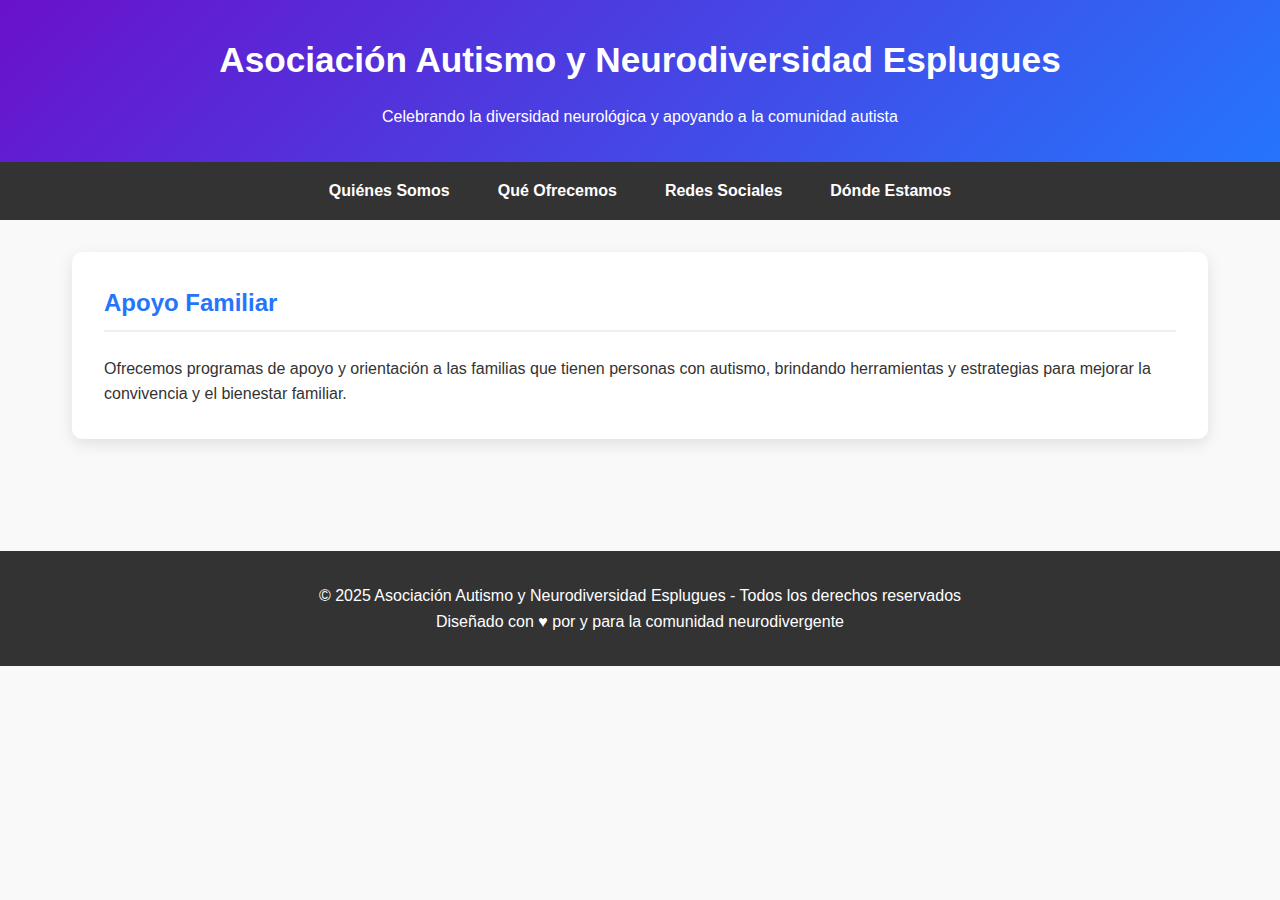
<file: index.html>
<!DOCTYPE html>
<html lang="es">
<head>
    <meta charset="UTF-8">
    <meta name="viewport" content="width=device-width, initial-scale=1.0">
    <title>Asociación Autismo y Neurodiversidad Esplugues</title>
    <link rel="stylesheet" href="styles.css">
    </head>
<body>
    <header>
        <div class="logo">Asociación Autismo y Neurodiversidad Esplugues</div>
        <p>Celebrando la diversidad neurológica y apoyando a la comunidad autista</p>
    </header>
    
    <nav>
        <ul>
            <li><a href="quienes-somos.html">Quiénes Somos</a></li>
            <li><a href="que-ofrecemos.html">Qué Ofrecemos</a></li>
            <li><a href="redes-sociales.html">Redes Sociales</a></li>
            <li><a href="donde-estamos.html">Dónde Estamos</a></li>
        </ul>
    </nav>
    
    <div class="container">
        <section>
            <h2 id="apoyo-familiar">Apoyo Familiar</h2>
            <p>Ofrecemos programas de apoyo y orientación a las familias
            que tienen personas con autismo, brindando herramientas y
            estrategias para mejorar la convivencia y el bienestar
            familiar.</p>
        </section>
    </div>
    
    <footer>
        <p>© 2025 Asociación Autismo y Neurodiversidad Esplugues - Todos los derechos reservados</p>
        <p>Diseñado con ♥ por y para la comunidad neurodivergente</p>
    </footer>
</body>
</html>
</file>
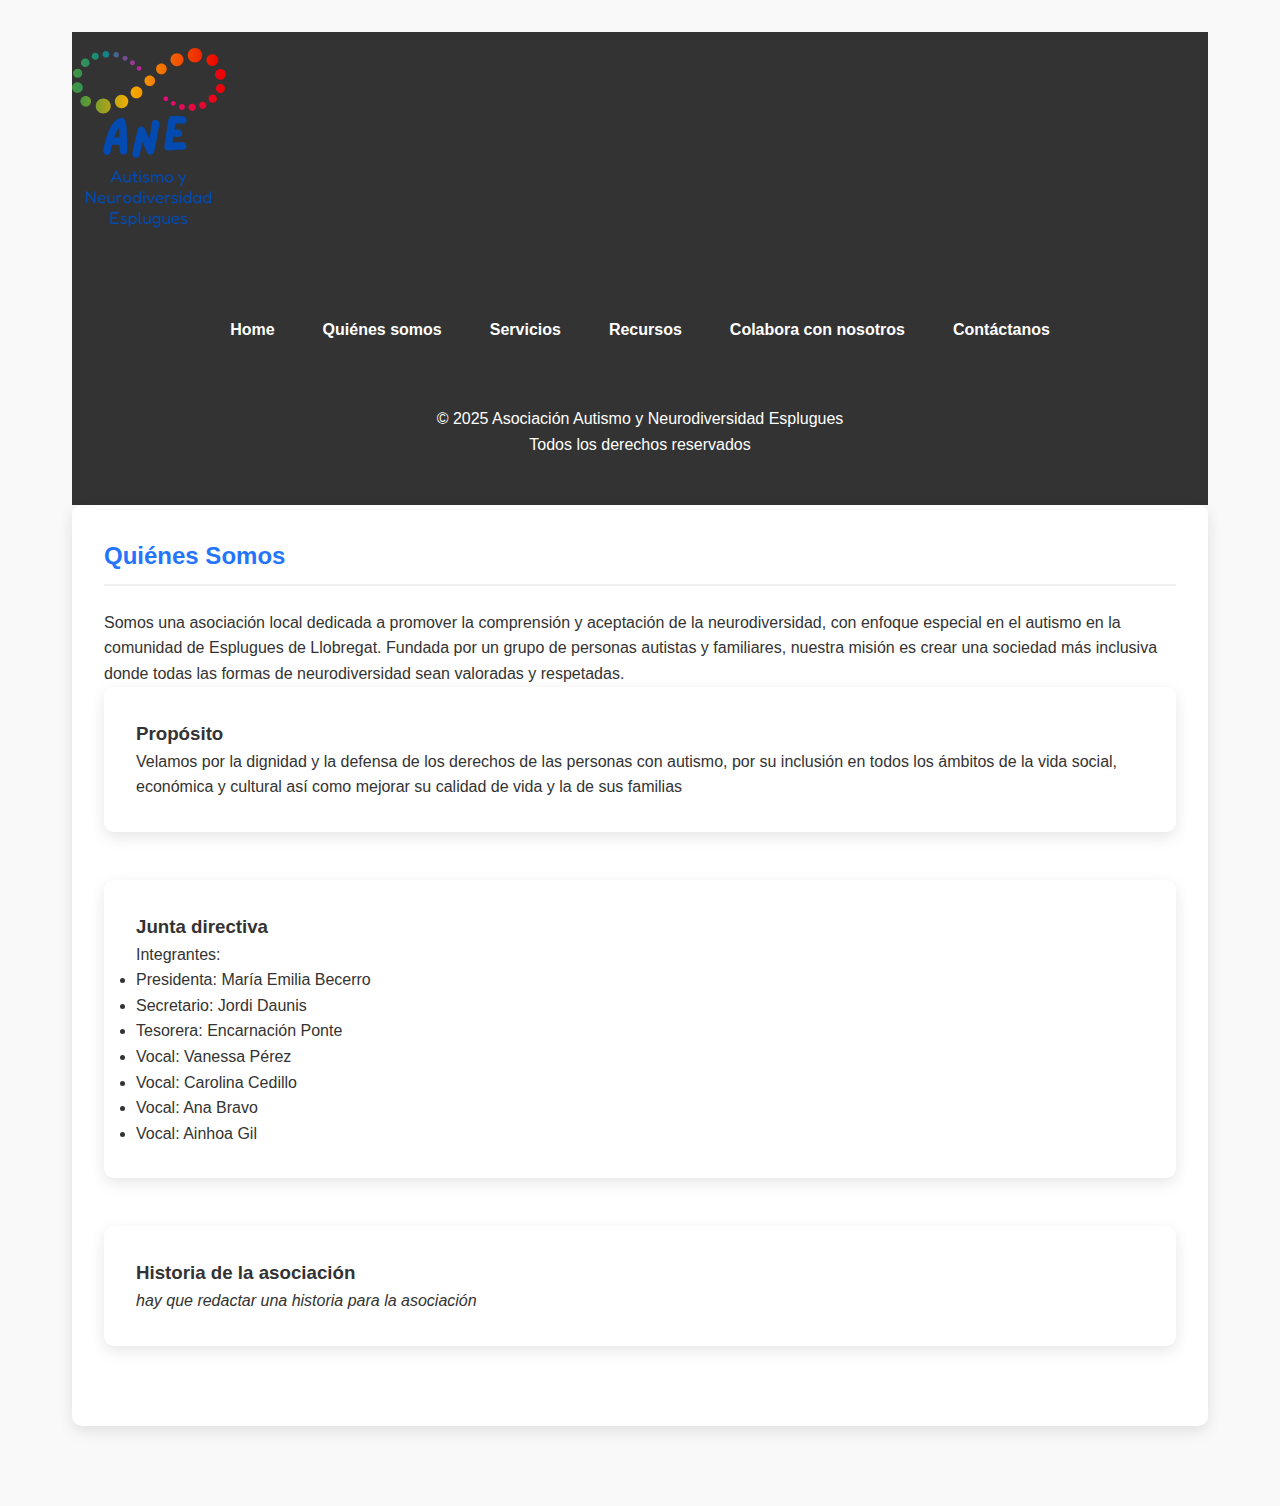
<file: acerca.html>
<!DOCTYPE html>
<html lang="es">
<head>
    <meta charset="UTF-8">
    <meta name="viewport" content="width=device-width, initial-scale=1.0">
    <title>Quiénes Somos | Asociación Autismo y Neurodiversidad
Esplugues</title>
    <link rel="stylesheet" href="styles.css">
    </head>
<body>
    <div class="container">
        <!-- Left Navigation Panel -->
        <nav class="sidebar">
            <div class="logo">
                <img src="images/logo.svg" alt="Logo" height=180>
                <p>Asociación Autismo y Neurodiversidad Esplugues</p>
            </div>
            <ul class="nav-menu">
                <li class="nav-item">
                    <a href="index.html" class="nav-link active" data-section="home">Home</a>
                </li>
                <li class="nav-item">
                    <a href="acerca.html" class="nav-link" data-section="about">Quiénes somos</a>
                </li>
                <li class="nav-item">
                    <a href="servicios.html" class="nav-link" data-section="services">Servicios</a>
                </li>
                <li class="nav-item">
                    <a href="recursos.html" class="nav-link" data-section="resources">Recursos</a>
                </li>
                <li class="nav-item">
                    <a href="colabora.html" class="nav-link" data-section="colabora">Colabora con nosotros</a>
                </li>
                <li class="nav-item">
                    <a href="contacto.html" class="nav-link" data-section="contact">Contáctanos</a>
                </li>
            </ul>

            <footer class="sidebar-footer">
                <p>&copy; 2025 Asociación Autismo y Neurodiversidad Esplugues</p>
                <p>Todos los derechos reservados</p>
            </footer>
        </nav>

        <!-- Main Content Area -->
        <main class="main-content">
            <section class="section active">
                <h2 id="quiénes-somos">Quiénes Somos</h2>
                <p>Somos una asociación local dedicada a promover la
                comprensión y aceptación de la neurodiversidad, con
                enfoque especial en el autismo en la comunidad de
                Esplugues de Llobregat. Fundada por un grupo de personas
                autistas y familiares, nuestra misión es crear una
                sociedad más inclusiva donde todas las formas de
                neurodiversidad sean valoradas y respetadas.</p>
                <section id="propósito" class="card">
                <h3>Propósito</h3>
                <p>Velamos por la dignidad y la defensa de los derechos
                de las personas con autismo, por su inclusión en todos
                los ámbitos de la vida social, económica y cultural así
                como mejorar su calidad de vida y la de sus familias</p>
                </section>
                <section id="junta-directiva" class="card">
                <h3>Junta directiva</h3>
                <p>Integrantes:</p>
                <ul>
                <li>Presidenta: María Emilia Becerro</li>
                <li>Secretario: Jordi Daunis</li>
                <li>Tesorera: Encarnación Ponte</li>
                <li>Vocal: Vanessa Pérez</li>
                <li>Vocal: Carolina Cedillo</li>
                <li>Vocal: Ana Bravo</li>
                <li>Vocal: Ainhoa Gil</li>
                </ul>
                </section>
                <section id="historia-de-la-asociación" class="card">
                <h3>Historia de la asociación</h3>
                <p><em>hay que redactar una historia para la
                asociación</em></p>
                </section>
            </section>
                    </main>
    </div>

    <script>
        // Set active navigation based on current page
        document.addEventListener('DOMContentLoaded', function() {
            const navLinks = document.querySelectorAll('.nav-link');

            // Remove active class from all links
            navLinks.forEach(link => link.classList.remove('active'));

            // Add active class to current section link
            const activeLink = document.querySelector(`[data-section="about"]`);
            if (activeLink) {
                activeLink.classList.add('active');
            }
        });
    </script>
    
</body>
</html>
</file>
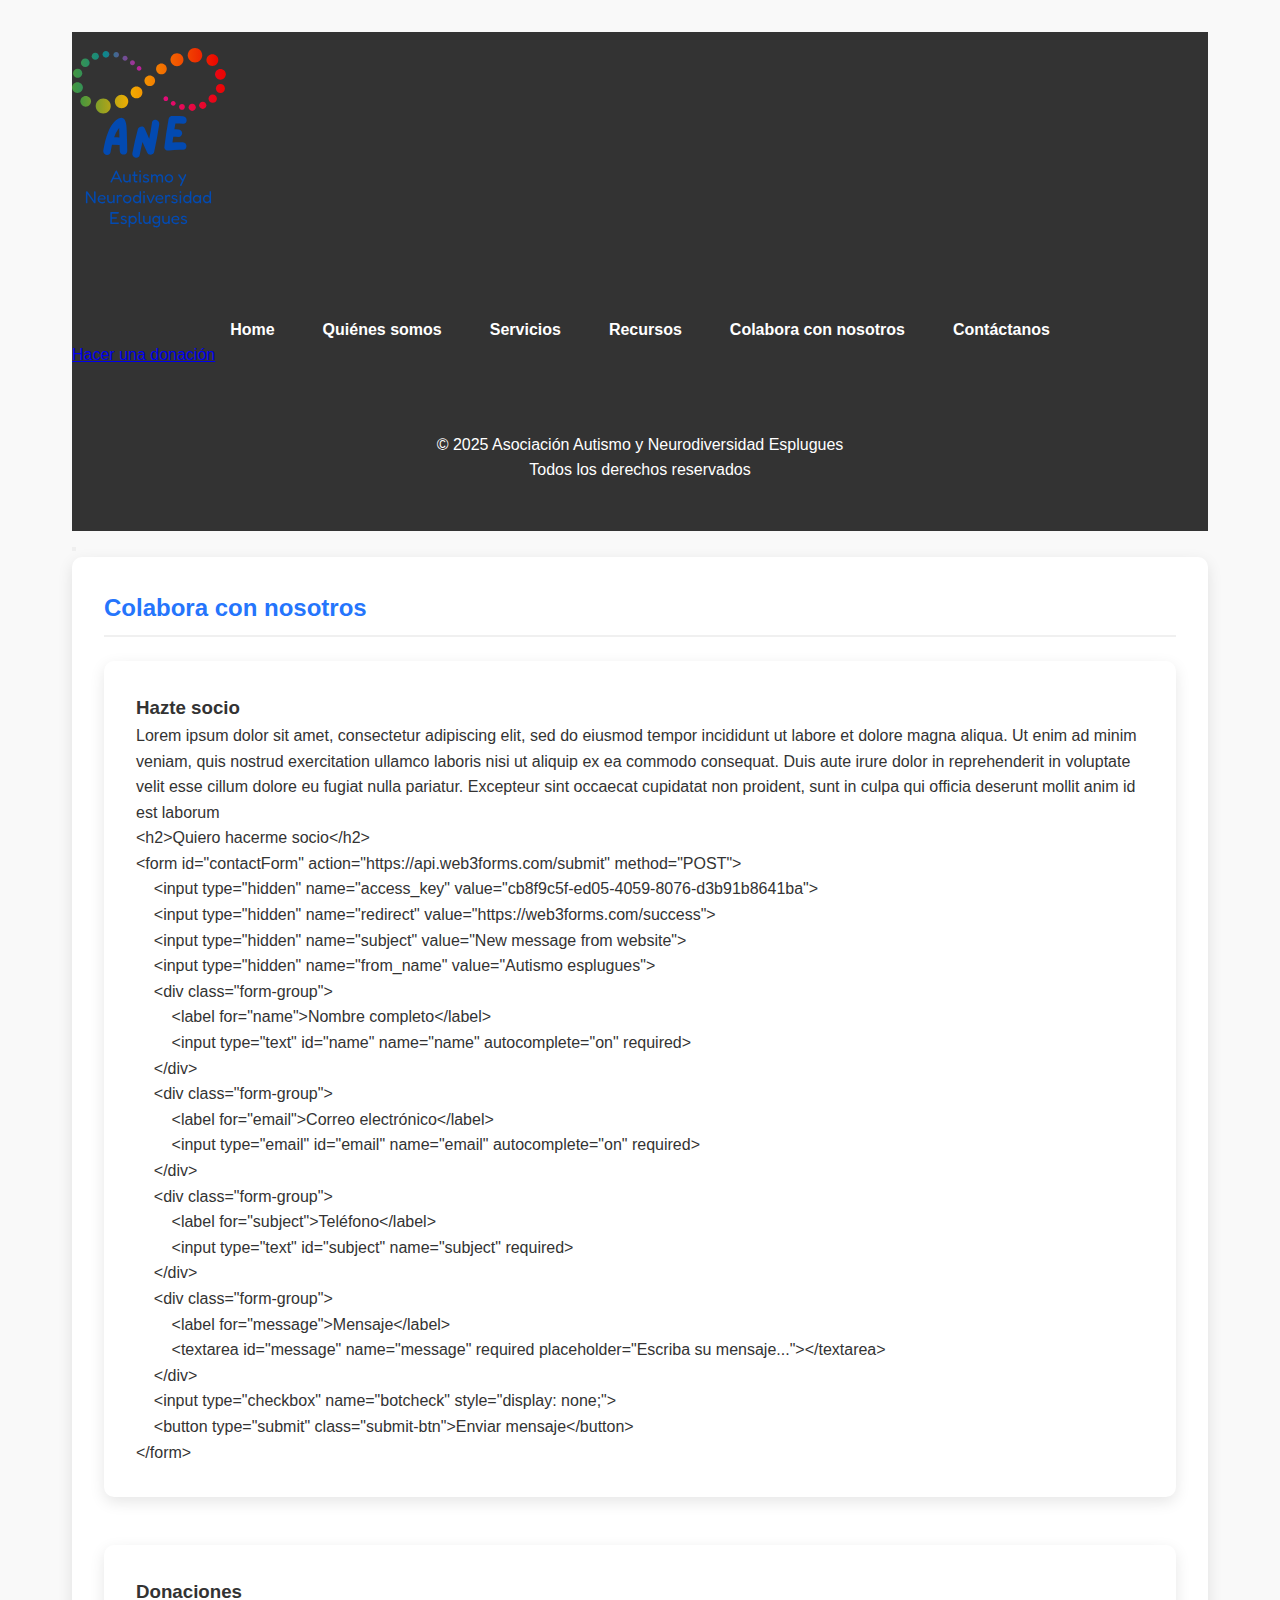
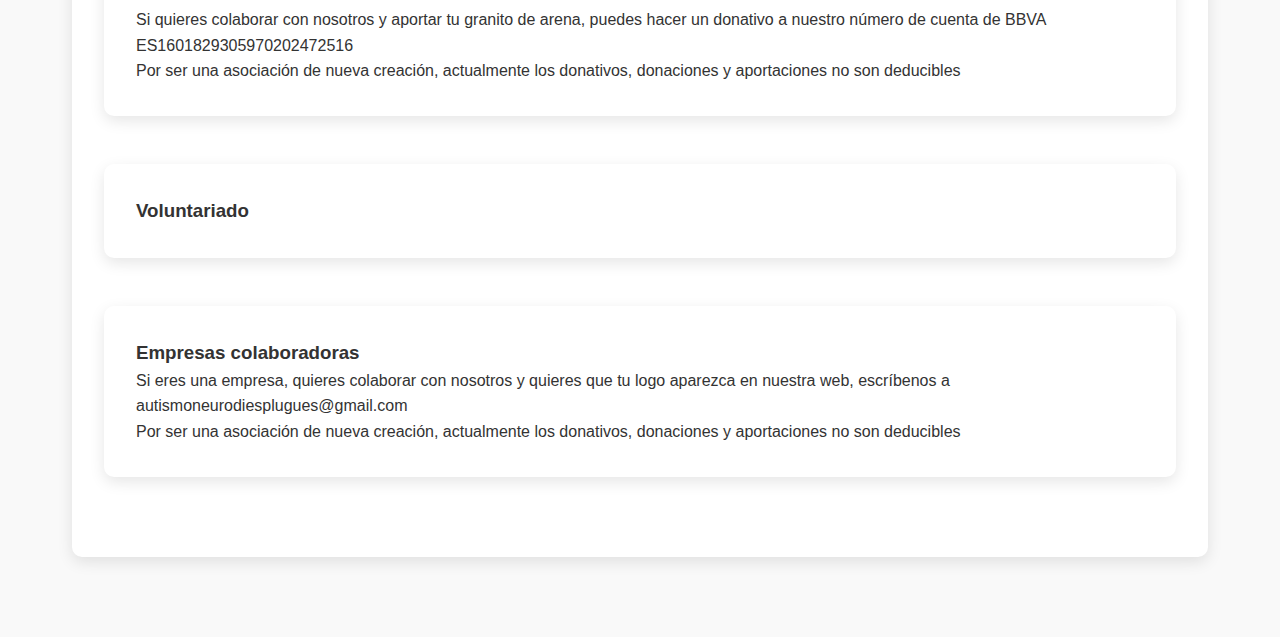
<file: colabora.html>
<!DOCTYPE html>
<html lang="es">
<head>
    <meta charset="UTF-8">
    <meta name="viewport" content="width=device-width, initial-scale=1.0">
    <title>Colabora con nosotros | Asociación Autismo y Neurodiversidad
Esplugues</title>
    <link rel="stylesheet" href="styles.css">
    </head>
<body>
    <div class="container">
        <!-- Left Navigation Panel -->
        <nav class="sidebar">
            <div class="logo">
                <img src="images/logo.svg" alt="Logo" height=180>
                <p>Asociación Autismo y Neurodiversidad Esplugues</p>
            </div>
            <ul class="nav-menu">
                <li class="nav-item">
                    <a href="index.html" class="nav-link active" data-section="home">Home</a>
                </li>
                <li class="nav-item">
                    <a href="acerca.html" class="nav-link" data-section="about">Quiénes somos</a>
                </li>
                <li class="nav-item">
                    <a href="servicios.html" class="nav-link" data-section="services">Servicios</a>
                </li>
                <li class="nav-item">
                    <a href="recursos.html" class="nav-link" data-section="resources">Recursos</a>
                </li>
                <li class="nav-item">
                    <a href="colabora.html" class="nav-link" data-section="colabora">Colabora con nosotros</a>
                </li>
                <li class="nav-item">
                    <a href="contacto.html" class="nav-link" data-section="contact">Contáctanos</a>
                </li>
            </ul>

            <div class="donation-section">
                <a href="colabora.html#donaciones" class="donation-btn">Hacer una donación</a>
            </div>

            <footer class="sidebar-footer">
                <p>&copy; 2025 Asociación Autismo y Neurodiversidad Esplugues</p>
                <p>Todos los derechos reservados</p>
            </footer>
        </nav>

        <!-- Main Content Area -->
        <main class="main-content">
            <button class="sidebar-toggle" id="sidebarToggle">
                <span></span>
                <span></span>
                <span></span>
            </button>

            <section class="section active">
                <h2 id="colabora-con-nosotros">Colabora con
                nosotros</h2>
                <section id="hazte-socio" class="card">
                <h3>Hazte socio</h3>
                <p>Lorem ipsum dolor sit amet, consectetur adipiscing
                elit, sed do eiusmod tempor incididunt ut labore et
                dolore magna aliqua. Ut enim ad minim veniam, quis
                nostrud exercitation ullamco laboris nisi ut aliquip ex
                ea commodo consequat. Duis aute irure dolor in
                reprehenderit in voluptate velit esse cillum dolore eu
                fugiat nulla pariatur. Excepteur sint occaecat cupidatat
                non proident, sunt in culpa qui officia deserunt mollit
                anim id est laborum</p>
                <div class="form-container">
                <pre><code>&lt;h2&gt;Quiero hacerme socio&lt;/h2&gt;
&lt;form id=&quot;contactForm&quot; action=&quot;https://api.web3forms.com/submit&quot; method=&quot;POST&quot;&gt;
    &lt;input type=&quot;hidden&quot; name=&quot;access_key&quot; value=&quot;cb8f9c5f-ed05-4059-8076-d3b91b8641ba&quot;&gt;
    &lt;input type=&quot;hidden&quot; name=&quot;redirect&quot; value=&quot;https://web3forms.com/success&quot;&gt;
    &lt;input type=&quot;hidden&quot; name=&quot;subject&quot; value=&quot;New message from website&quot;&gt;
    &lt;input type=&quot;hidden&quot; name=&quot;from_name&quot; value=&quot;Autismo esplugues&quot;&gt;
    &lt;div class=&quot;form-group&quot;&gt;
        &lt;label for=&quot;name&quot;&gt;Nombre completo&lt;/label&gt;
        &lt;input type=&quot;text&quot; id=&quot;name&quot; name=&quot;name&quot; autocomplete=&quot;on&quot; required&gt;
    &lt;/div&gt;
    &lt;div class=&quot;form-group&quot;&gt;
        &lt;label for=&quot;email&quot;&gt;Correo electrónico&lt;/label&gt;
        &lt;input type=&quot;email&quot; id=&quot;email&quot; name=&quot;email&quot; autocomplete=&quot;on&quot; required&gt;
    &lt;/div&gt;
    &lt;div class=&quot;form-group&quot;&gt;
        &lt;label for=&quot;subject&quot;&gt;Teléfono&lt;/label&gt;
        &lt;input type=&quot;text&quot; id=&quot;subject&quot; name=&quot;subject&quot; required&gt;
    &lt;/div&gt;
    &lt;div class=&quot;form-group&quot;&gt;
        &lt;label for=&quot;message&quot;&gt;Mensaje&lt;/label&gt;
        &lt;textarea id=&quot;message&quot; name=&quot;message&quot; required placeholder=&quot;Escriba su mensaje...&quot;&gt;&lt;/textarea&gt;
    &lt;/div&gt;
    &lt;input type=&quot;checkbox&quot; name=&quot;botcheck&quot; style=&quot;display: none;&quot;&gt;
    &lt;button type=&quot;submit&quot; class=&quot;submit-btn&quot;&gt;Enviar mensaje&lt;/button&gt;
&lt;/form&gt;</code></pre>
                </div>
                </section>
                <section id="donaciones" class="card">
                <h3>Donaciones</h3>
                <p>Si quieres colaborar con nosotros y aportar tu
                granito de arena, puedes hacer un donativo a nuestro
                número de cuenta de BBVA ES1601829305970202472516</p>
                <div class="note">
                <p>Por ser una asociación de nueva creación, actualmente
                los donativos, donaciones y aportaciones no son
                deducibles</p>
                </div>
                </section>
                <section id="voluntariado" class="card">
                <h3>Voluntariado</h3>
                </section>
                <section id="empresas-colaboradoras" class="card">
                <h3>Empresas colaboradoras</h3>
                <p>Si eres una empresa, quieres colaborar con nosotros y
                quieres que tu logo aparezca en nuestra web, escríbenos
                a autismoneurodiesplugues@gmail.com</p>
                <div class="note">
                <p>Por ser una asociación de nueva creación, actualmente
                los donativos, donaciones y aportaciones no son
                deducibles</p>
                </div>
                </section>
            </section>
        </main>
    </div>

    <script>
        // Set active navigation based on current page
        document.addEventListener('DOMContentLoaded', function() {
            const navLinks = document.querySelectorAll('.nav-link');

            // Remove active class from all links
            navLinks.forEach(link => link.classList.remove('active'));

            // Add active class to current section link
            const activeLink = document.querySelector(`[data-section="colabora"]`);
            if (activeLink) {
                activeLink.classList.add('active');
            }
        });

        // Toggle left side panel
        const sidebarToggle = document.getElementById('sidebarToggle');
        const sidebar = document.querySelector('.sidebar');
        
        if (sidebarToggle) {
            sidebarToggle.addEventListener('click', function() {
                sidebar.classList.toggle('show');
            });
        }
    </script>
    
</body>
</html>
</file>
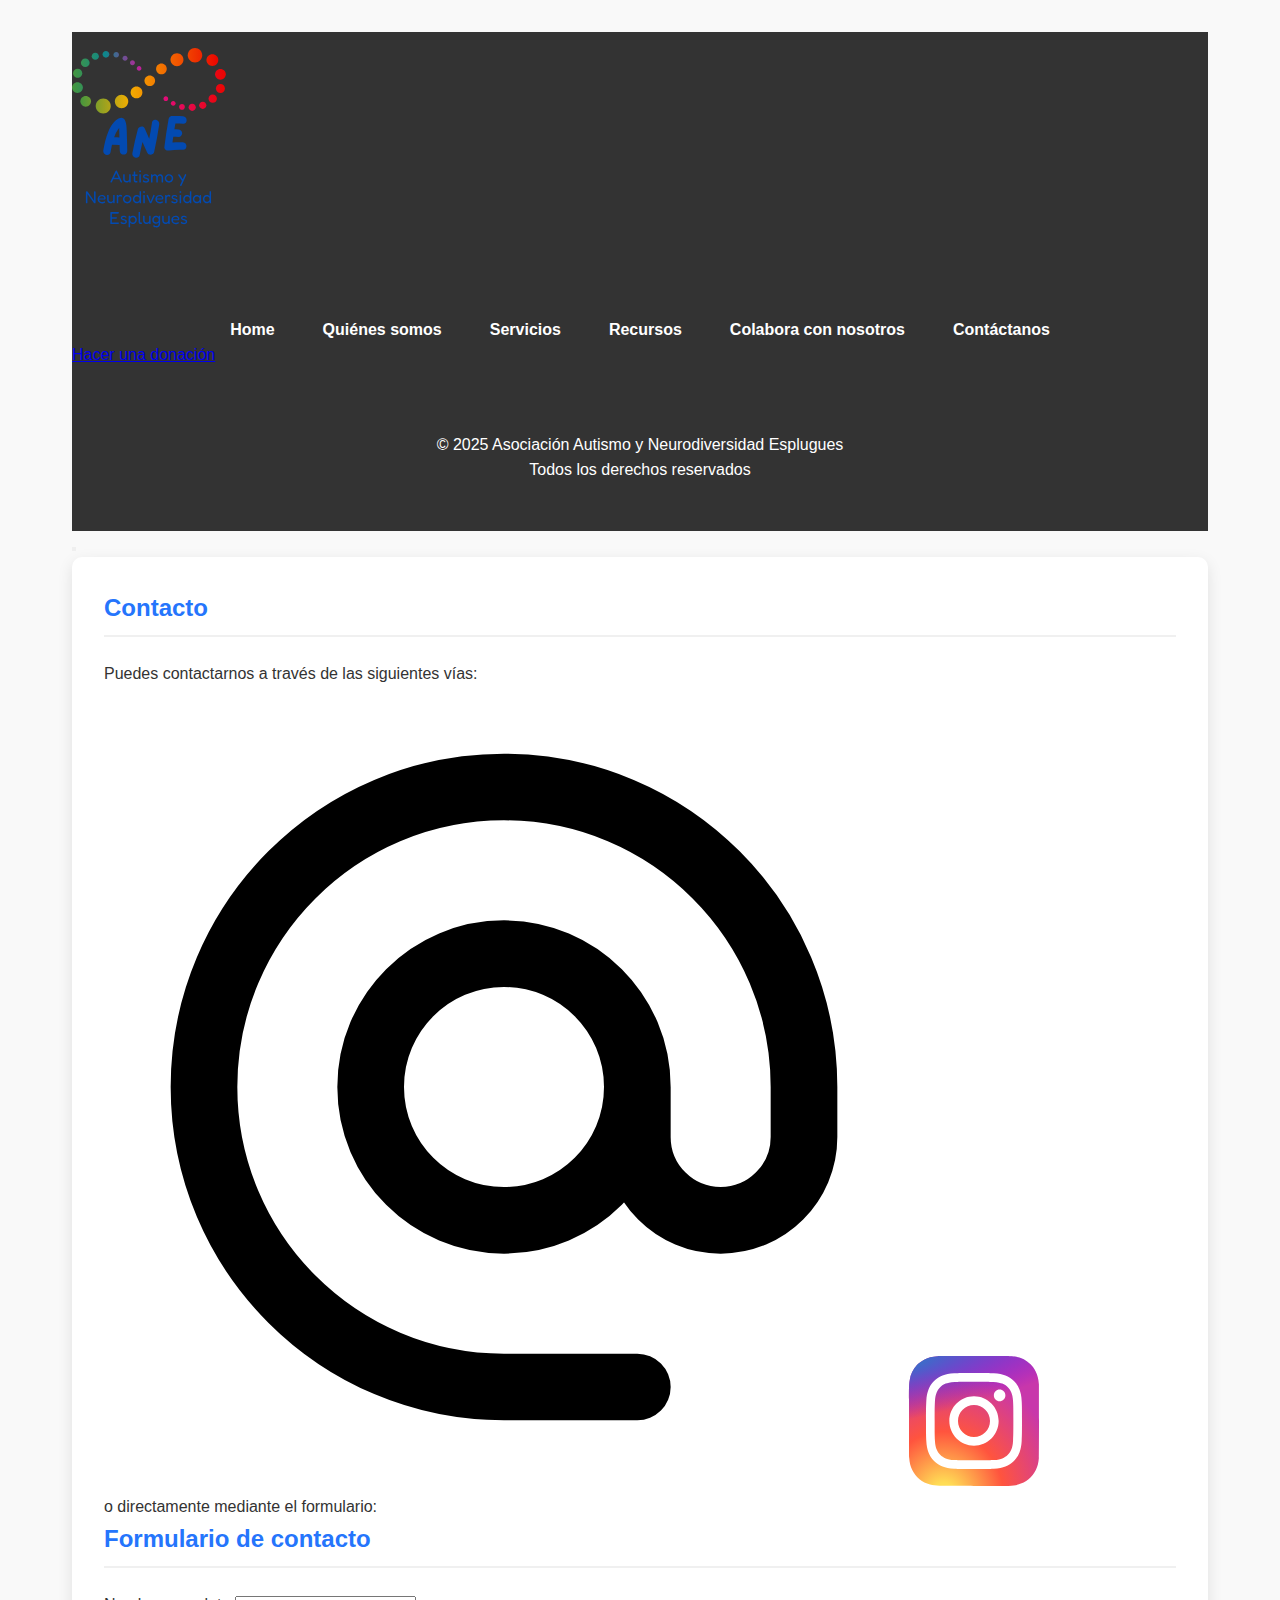
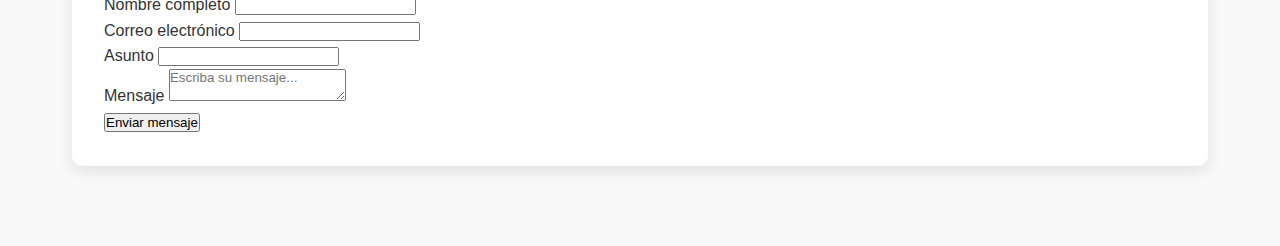
<file: contacto.html>
<!DOCTYPE html>
<html lang="es">
<head>
    <meta charset="UTF-8">
    <meta name="viewport" content="width=device-width, initial-scale=1.0">
    <title>Contacto | Asociación Autismo y Neurodiversidad
Esplugues</title>
    <link rel="stylesheet" href="styles.css">
    </head>
<body>
    <div class="container">
        <!-- Left Navigation Panel -->
        <nav class="sidebar">
            <div class="logo">
                <img src="images/logo.svg" alt="Logo" height=180>
                <p>Asociación Autismo y Neurodiversidad Esplugues</p>
            </div>
            <ul class="nav-menu">
                <li class="nav-item">
                    <a href="index.html" class="nav-link active" data-section="home">Home</a>
                </li>
                <li class="nav-item">
                    <a href="acerca.html" class="nav-link" data-section="about">Quiénes somos</a>
                </li>
                <li class="nav-item">
                    <a href="servicios.html" class="nav-link" data-section="services">Servicios</a>
                </li>
                <li class="nav-item">
                    <a href="recursos.html" class="nav-link" data-section="resources">Recursos</a>
                </li>
                <li class="nav-item">
                    <a href="colabora.html" class="nav-link" data-section="colabora">Colabora con nosotros</a>
                </li>
                <li class="nav-item">
                    <a href="contacto.html" class="nav-link" data-section="contact">Contáctanos</a>
                </li>
            </ul>

            <div class="donation-section">
                <a href="colabora.html#donaciones" class="donation-btn">Hacer una donación</a>
            </div>

            <footer class="sidebar-footer">
                <p>&copy; 2025 Asociación Autismo y Neurodiversidad Esplugues</p>
                <p>Todos los derechos reservados</p>
            </footer>
        </nav>

        <!-- Main Content Area -->
        <main class="main-content">
            <button class="sidebar-toggle" id="sidebarToggle">
                <span></span>
                <span></span>
                <span></span>
            </button>

            <section class="section active">
                <h2 id="contacto">Contacto</h2>
                <p>Puedes contactarnos a través de las siguientes
                vías:</p>
                <p><a
                href="mailto:autismoneurodiesplugues@gmail.com"><img
                src="images/email.svg" alt="Email" /></a> <a
                href="https://www.instagram.com/autismo_neurodiv_esplugues"><img
                src="images/Instagram.svg" alt="Instagram" /></a></p>
                <p>o directamente mediante el formulario:</p>
                <div class="form-container">
                    <h2>Formulario de contacto</h2>
                    <form id="contactForm" action="https://api.web3forms.com/submit" method="POST">
                        <input type="hidden" name="access_key" value="cb8f9c5f-ed05-4059-8076-d3b91b8641ba">
                        <input type="hidden" name="redirect" value="https://web3forms.com/success">
                        <input type="hidden" name="subject" value="New message from website">
                        <input type="hidden" name="from_name" value="Autismo esplugues">
                        <div class="form-group">
                            <label for="name">Nombre completo</label>
                            <input type="text" id="name" name="name" autocomplete="on" required>
                        </div>
                        <div class="form-group">
                            <label for="email">Correo electrónico</label>
                            <input type="email" id="email" name="email" autocomplete="on" required>
                        </div>
                        <div class="form-group">
                            <label for="subject">Asunto</label>
                            <input type="text" id="subject" name="subject" required>
                        </div>
                        <div class="form-group">
                            <label for="message">Mensaje</label>
                            <textarea id="message" name="message" required placeholder="Escriba su mensaje..."></textarea>
                        </div>
                        <input type="checkbox" name="botcheck" style="display: none;">
                        <button type="submit" class="submit-btn">Enviar mensaje</button>
                    </form>
                </div>
            </section>
        </main>
    </div>

    <script>
        // Set active navigation based on current page
        document.addEventListener('DOMContentLoaded', function() {
            const navLinks = document.querySelectorAll('.nav-link');

            // Remove active class from all links
            navLinks.forEach(link => link.classList.remove('active'));

            // Add active class to current section link
            const activeLink = document.querySelector(`[data-section="contact"]`);
            if (activeLink) {
                activeLink.classList.add('active');
            }
        });

        // Toggle left side panel
        const sidebarToggle = document.getElementById('sidebarToggle');
        const sidebar = document.querySelector('.sidebar');
        
        if (sidebarToggle) {
            sidebarToggle.addEventListener('click', function() {
                sidebar.classList.toggle('show');
            });
        }
    </script>
    
</body>
</html>
</file>
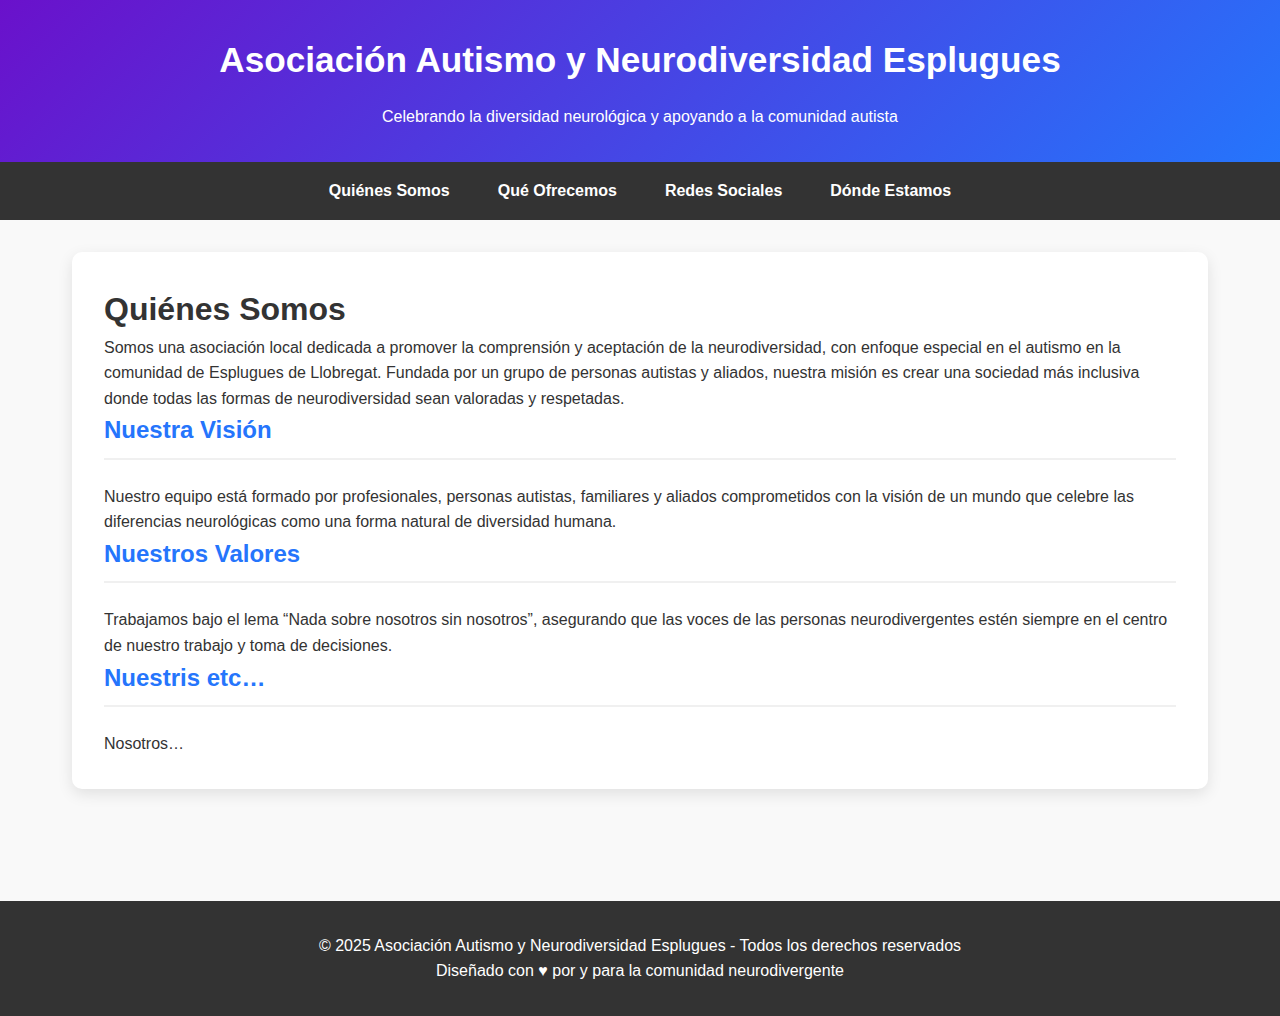
<file: quienes-somos.html>
<!DOCTYPE html>
<html lang="es">
<head>
    <meta charset="UTF-8">
    <meta name="viewport" content="width=device-width, initial-scale=1.0">
    <title>quienes-somos | Asociación Autismo y Neurodiversidad Esplugues</title>
    <link rel="stylesheet" href="styles.css">
    </head>
<body>
    <header>
        <div class="logo">Asociación Autismo y Neurodiversidad Esplugues</div>
        <p>Celebrando la diversidad neurológica y apoyando a la comunidad autista</p>
    </header>
    
    <nav>
        <ul>
            <li><a href="quienes-somos.html">Quiénes Somos</a></li>
            <li><a href="que-ofrecemos.html">Qué Ofrecemos</a></li>
            <li><a href="redes-sociales.html">Redes Sociales</a></li>
            <li><a href="donde-estamos.html">Dónde Estamos</a></li>
        </ul>
    </nav>
    
    <div class="container">
        <section>
            <h1 id="quiénes-somos">Quiénes Somos</h1>
            <p>Somos una asociación local dedicada a promover la
            comprensión y aceptación de la neurodiversidad, con enfoque
            especial en el autismo en la comunidad de Esplugues de
            Llobregat. Fundada por un grupo de personas autistas y
            aliados, nuestra misión es crear una sociedad más inclusiva
            donde todas las formas de neurodiversidad sean valoradas y
            respetadas.</p>
            <h2 id="nuestra-visión">Nuestra Visión</h2>
            <p>Nuestro equipo está formado por profesionales, personas
            autistas, familiares y aliados comprometidos con la visión
            de un mundo que celebre las diferencias neurológicas como
            una forma natural de diversidad humana.</p>
            <h2 id="nuestros-valores">Nuestros Valores</h2>
            <p>Trabajamos bajo el lema “Nada sobre nosotros sin
            nosotros”, asegurando que las voces de las personas
            neurodivergentes estén siempre en el centro de nuestro
            trabajo y toma de decisiones.</p>
            <h2 id="nuestris-etc">Nuestris etc…</h2>
            <p>Nosotros…</p>
        </section>
    </div>
    
    <footer>
        <p>© 2025 Asociación Autismo y Neurodiversidad Esplugues - Todos los derechos reservados</p>
        <p>Diseñado con ♥ por y para la comunidad neurodivergente</p>
    </footer>
</body>
</html>
</file>
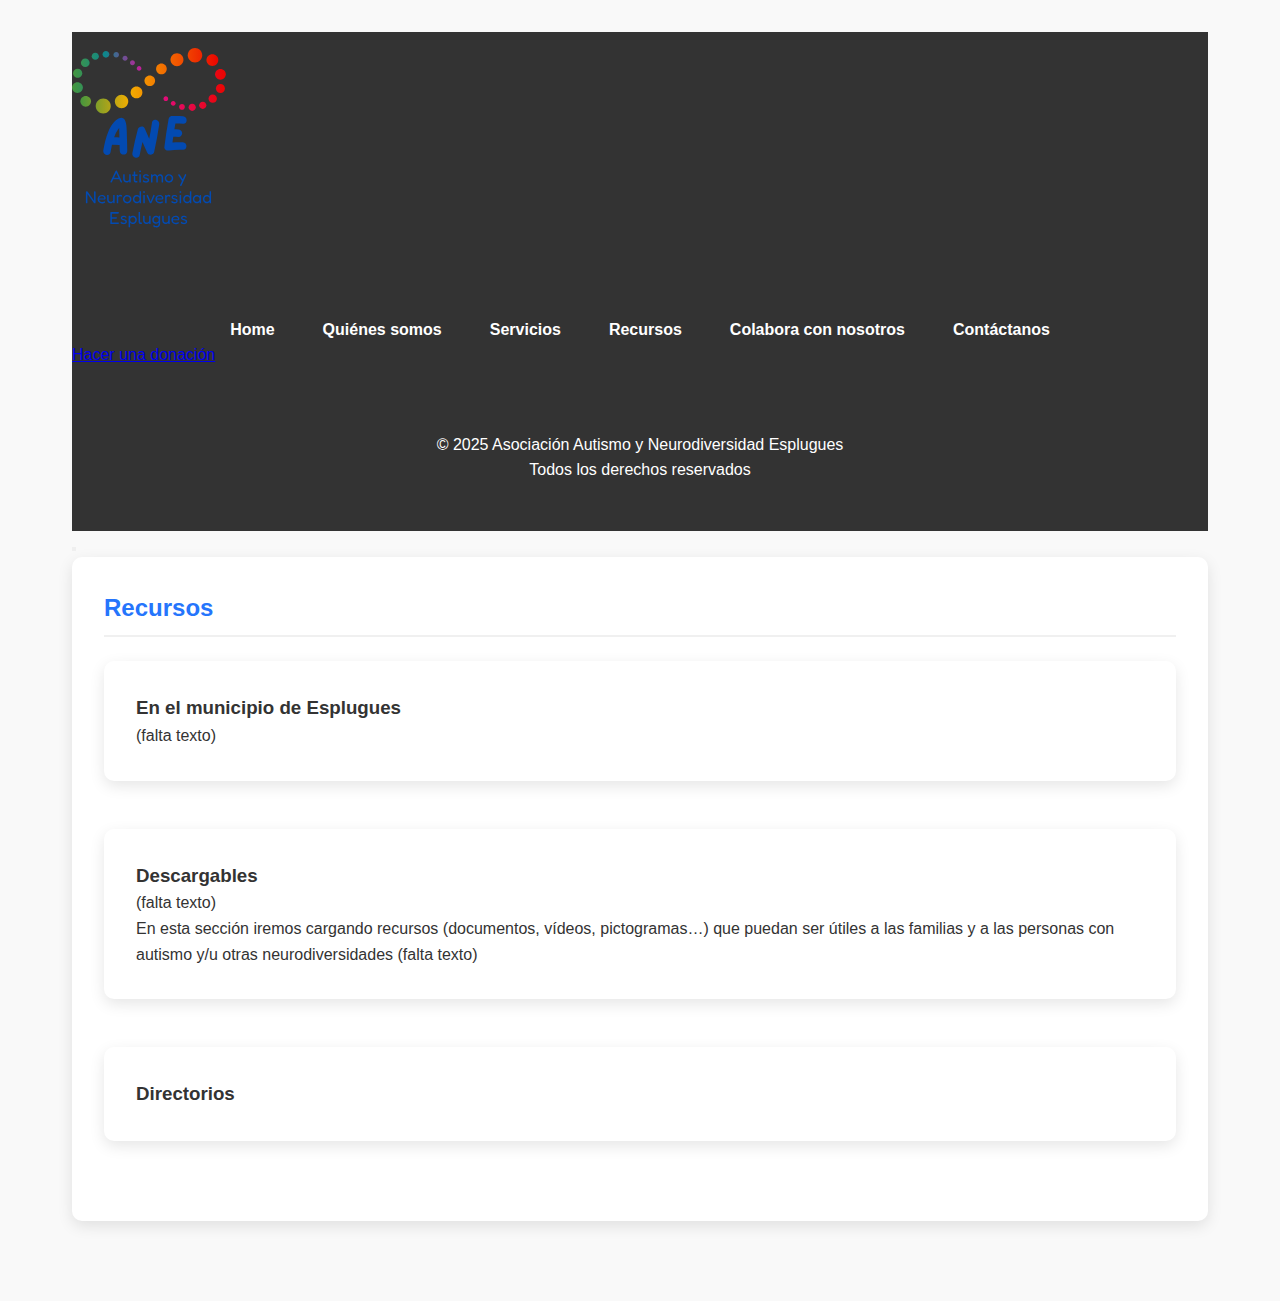
<file: recursos.html>
<!DOCTYPE html>
<html lang="es">
<head>
    <meta charset="UTF-8">
    <meta name="viewport" content="width=device-width, initial-scale=1.0">
    <title>Recursos | Asociación Autismo y Neurodiversidad
Esplugues</title>
    <link rel="stylesheet" href="styles.css">
    </head>
<body>
    <div class="container">
        <!-- Left Navigation Panel -->
        <nav class="sidebar">
            <div class="logo">
                <img src="images/logo.svg" alt="Logo" height=180>
                <p>Asociación Autismo y Neurodiversidad Esplugues</p>
            </div>
            <ul class="nav-menu">
                <li class="nav-item">
                    <a href="index.html" class="nav-link active" data-section="home">Home</a>
                </li>
                <li class="nav-item">
                    <a href="acerca.html" class="nav-link" data-section="about">Quiénes somos</a>
                </li>
                <li class="nav-item">
                    <a href="servicios.html" class="nav-link" data-section="services">Servicios</a>
                </li>
                <li class="nav-item">
                    <a href="recursos.html" class="nav-link" data-section="resources">Recursos</a>
                </li>
                <li class="nav-item">
                    <a href="colabora.html" class="nav-link" data-section="colabora">Colabora con nosotros</a>
                </li>
                <li class="nav-item">
                    <a href="contacto.html" class="nav-link" data-section="contact">Contáctanos</a>
                </li>
            </ul>

            <div class="donation-section">
                <a href="colabora.html#donaciones" class="donation-btn">Hacer una donación</a>
            </div>

            <footer class="sidebar-footer">
                <p>&copy; 2025 Asociación Autismo y Neurodiversidad Esplugues</p>
                <p>Todos los derechos reservados</p>
            </footer>
        </nav>

        <!-- Main Content Area -->
        <main class="main-content">
            <button class="sidebar-toggle" id="sidebarToggle">
                <span></span>
                <span></span>
                <span></span>
            </button>

            <section class="section active">
                <h2 id="recursos">Recursos</h2>
                <section id="en-el-municipio-de-esplugues" class="card">
                <h3>En el municipio de Esplugues</h3>
                <p>(falta texto)</p>
                </section>
                <section id="descargables" class="card">
                <h3>Descargables</h3>
                <p>(falta texto)</p>
                <p>En esta sección iremos cargando recursos (documentos,
                vídeos, pictogramas…) que puedan ser útiles a las
                familias y a las personas con autismo y/u otras
                neurodiversidades (falta texto)</p>
                </section>
                <section id="directorios" class="card">
                <h3>Directorios</h3>
                </section>
            </section>
        </main>
    </div>

    <script>
        // Set active navigation based on current page
        document.addEventListener('DOMContentLoaded', function() {
            const navLinks = document.querySelectorAll('.nav-link');

            // Remove active class from all links
            navLinks.forEach(link => link.classList.remove('active'));

            // Add active class to current section link
            const activeLink = document.querySelector(`[data-section="resources"]`);
            if (activeLink) {
                activeLink.classList.add('active');
            }
        });

        // Toggle left side panel
        const sidebarToggle = document.getElementById('sidebarToggle');
        const sidebar = document.querySelector('.sidebar');
        
        if (sidebarToggle) {
            sidebarToggle.addEventListener('click', function() {
                sidebar.classList.toggle('show');
            });
        }
    </script>
    
</body>
</html>
</file>
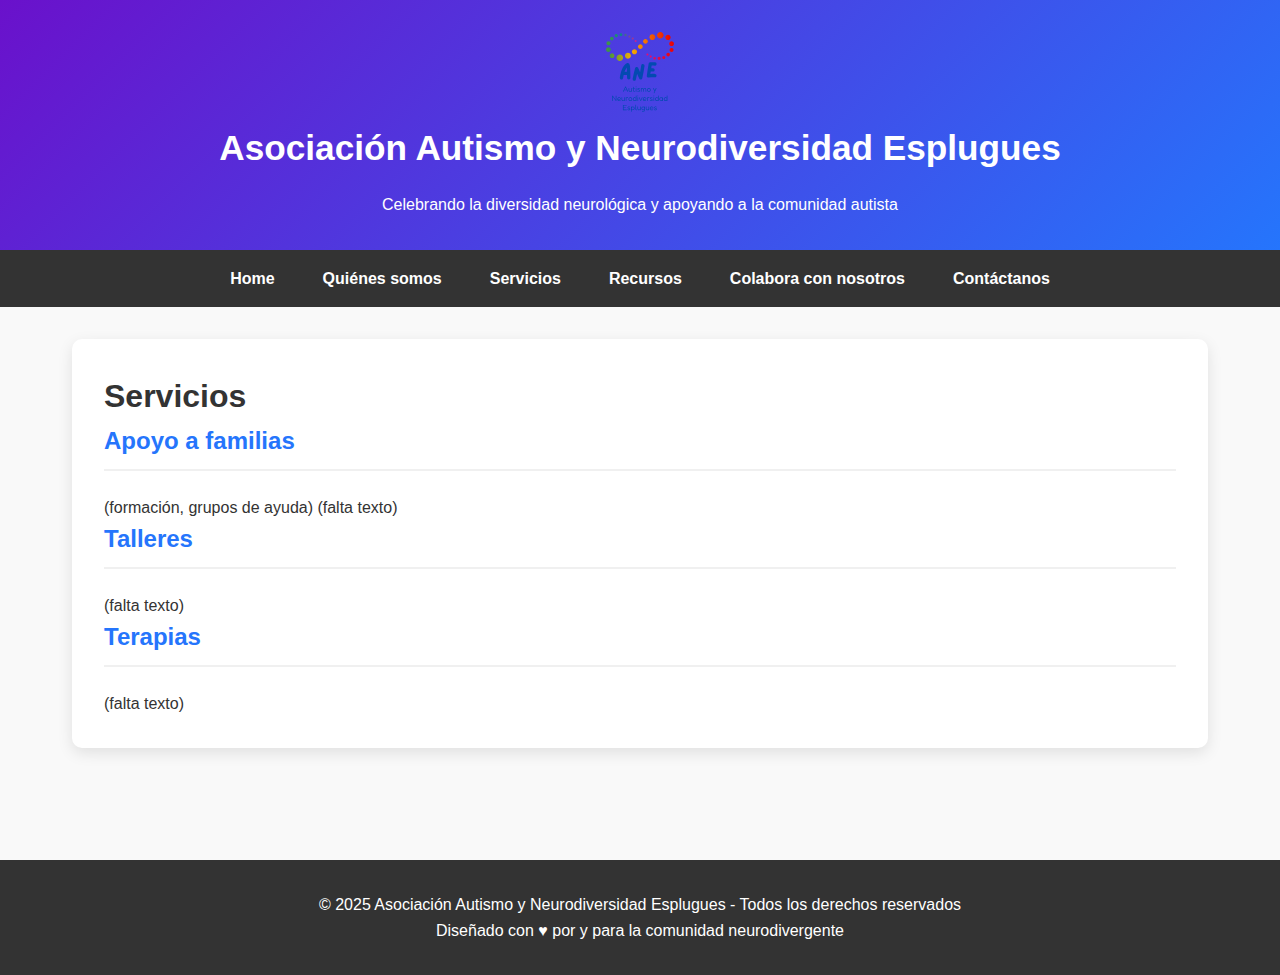
<file: servicios.html>
<!DOCTYPE html>
<html lang="es">
<head>
    <meta charset="UTF-8">
    <meta name="viewport" content="width=device-width, initial-scale=1.0">
    <title>Servicios | Asociación Autismo y Neurodiversidad
Esplugues</title>
    <link rel="stylesheet" href="styles.css">
    </head>
<body>
    <header>
        <img src="images/logo.svg" alt="Logo" height=80">
        <div class="logo">Asociación Autismo y Neurodiversidad Esplugues</div>
        <p>Celebrando la diversidad neurológica y apoyando a la comunidad autista</p>
    </header>
    
    <nav>
        <ul>
            <li><a href="index.html">Home</a></li>
            <li><a href="acerca.html">Quiénes somos</a></li>
            <li><a href="servicios.html">Servicios</a></li>
            <li><a href="recursos.html">Recursos</a></li>
            <li><a href="colabora.html">Colabora con nosotros</a></li>
            <li><a href="contacto.html">Contáctanos</a></li>
        </ul>
    </nav>
    
    <div class="container">
        <section>
            <h1 id="servicios">Servicios</h1>
            <h2 id="apoyo-a-familias">Apoyo a familias</h2>
            <p>(formación, grupos de ayuda) (falta texto)</p>
            <h2 id="talleres">Talleres</h2>
            <p>(falta texto)</p>
            <h2 id="terapias">Terapias</h2>
            <p>(falta texto)</p>
        </section>
    </div>
    
    <footer>
        <p>© 2025 Asociación Autismo y Neurodiversidad Esplugues - Todos los derechos reservados</p>
        <p>Diseñado con ♥ por y para la comunidad neurodivergente</p>
    </footer>
</body>
</html>
</file>
<file: styles.css>
* {
    margin: 0;
    padding: 0;
    box-sizing: border-box;
    font-family: 'Arial', sans-serif;
}

body {
    background-color: #f9f9f9;
    color: #333;
    line-height: 1.6;
}

header {
    background: linear-gradient(135deg, #6a11cb 0%, #2575fc 100%);
    color: white;
    text-align: center;
    padding: 2rem 0;
}

.logo {
    font-size: 2.2rem;
    font-weight: bold;
    margin-bottom: 1rem;
}

nav {
    background-color: #333;
    padding: 1rem 0;
}

nav ul {
    display: flex;
    justify-content: center;
    list-style: none;
}

nav ul li {
    margin: 0 1.5rem;
}

nav ul li a {
    color: white;
    text-decoration: none;
    font-weight: bold;
    transition: color 0.3s;
}

nav ul li a:hover {
    color: #2575fc;
}

.container {
    max-width: 1200px;
    margin: 0 auto;
    padding: 2rem;
}

section {
    margin-bottom: 3rem;
    background-color: white;
    border-radius: 10px;
    padding: 2rem;
    box-shadow: 0 5px 15px rgba(0,0,0,0.1);
}

h2 {
    color: #2575fc;
    margin-bottom: 1.5rem;
    border-bottom: 2px solid #f0f0f0;
    padding-bottom: 0.5rem;
}

.services-grid {
    display: grid;
    grid-template-columns: repeat(auto-fit, minmax(250px, 1fr));
    gap: 2rem;
}

.service-card {
    text-align: center;
    padding: 1.5rem;
    border-radius: 8px;
    background-color: #f9f9f9;
    transition: transform 0.3s;
}

.service-card:hover {
    transform: translateY(-5px);
}

.social-icons {
    display: flex;
    justify-content: center;
    margin-top: 1rem;
}

.social-icon {
    display: inline-flex;
    align-items: center;
    justify-content: center;
    width: 40px;
    height: 40px;
    background-color: #2575fc;
    color: white;
    border-radius: 50%;
    margin: 0 0.5rem;
    text-decoration: none;
    transition: background-color 0.3s;
}

.social-icon:hover {
    background-color: #6a11cb;
}

.ig-highlight {
    text-align: center;
    margin: 1.5rem 0;
    font-weight: bold;
    color: #6a11cb;
}

.ig-highlight a {
    color: #2575fc;
    text-decoration: none;
}

.ig-highlight a:hover {
    text-decoration: underline;
}

.contact-info {
    margin-top: 1.5rem;
}

.map-container {
    width: 100%;
    height: 400px;
    margin-top: 1.5rem;
    border-radius: 8px;
    overflow: hidden;
}

.map-container iframe {
    width: 100%;
    height: 100%;
    border: none;
}

.email-input {
    padding: 0.5rem;
    width: 100%;
    max-width: 300px;
    margin-top: 1rem;
}

.submit-button {
    background-color: #2575fc;
    color: white;
    border: none;
    padding: 0.5rem 1rem;
    margin-top: 0.5rem;
    cursor: pointer;
    transition: background-color 0.3s;
}

.submit-button:hover {
    background-color: #6a11cb;
}

footer {
    background-color: #333;
    color: white;
    text-align: center;
    padding: 2rem 0;
    margin-top: 2rem;
}

@media (max-width: 768px) {
    nav ul {
        flex-direction: column;
        align-items: center;
    }
    
    nav ul li {
        margin: 0.5rem 0;
    }
    
    .services-grid {
        grid-template-columns: 1fr;
    }
    
    .logo {
        font-size: 1.8rem;
    }
    
    .map-container {
        height: 300px;
    }
}
</file>
